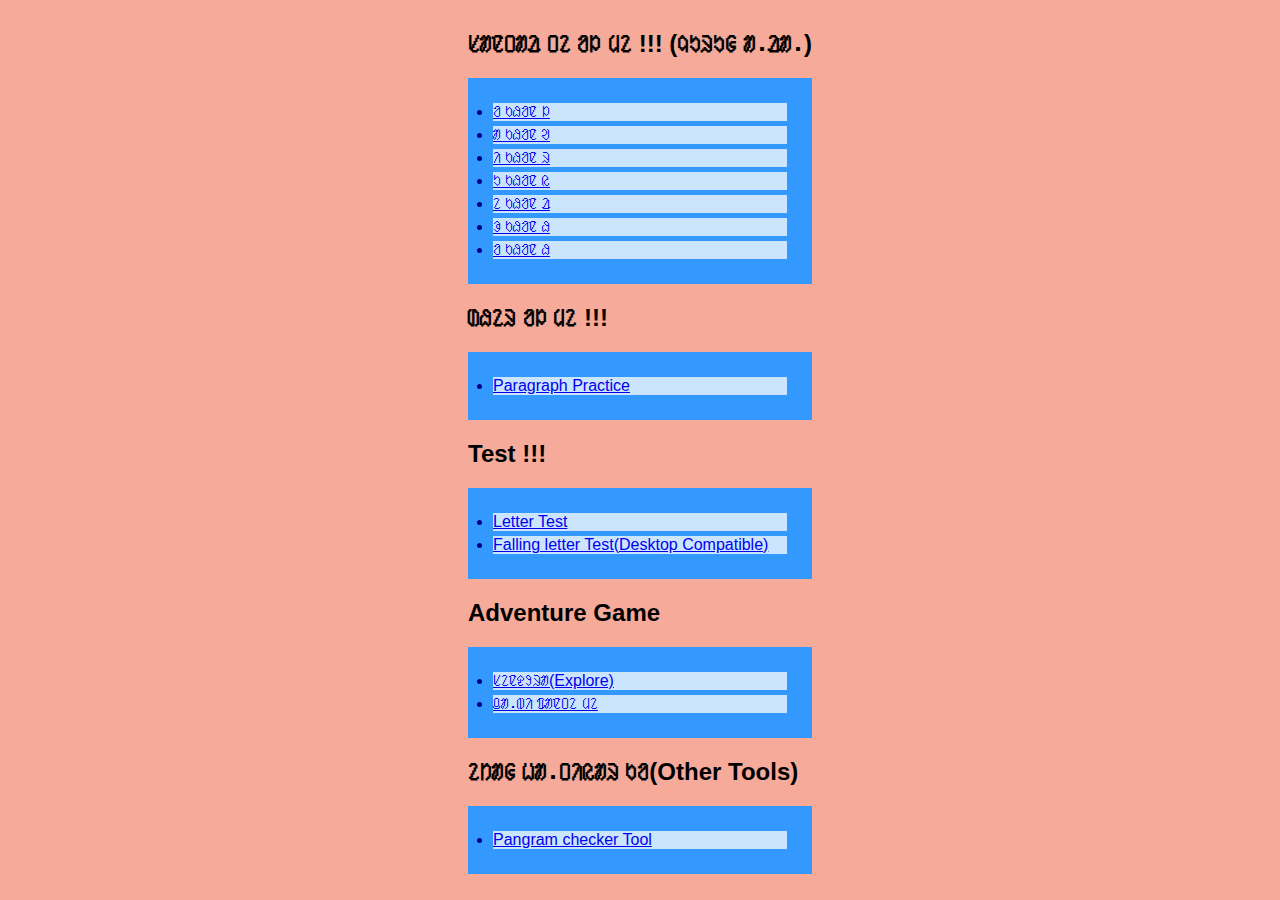
<file: index.html>
<!DOCTYPE html>
<html>

<head>
  <meta charset="UTF-8" />
  <meta name="viewport" content="width=device-width, initial-scale=1" />
  <link rel="stylesheet" href="css/style.css" />
</head>

<body>
  <div class="collapse navbar-collapse" id="navbarNav">
    <h2>ᱥᱟᱱᱛᱟᱲ ᱛᱮ ᱚᱞ ᱢᱮ !!! (ᱧᱩᱨᱩᱜ ᱟᱹᱲᱟᱹ)</h2>
    <ul class="navbar-nav">
      <li class="nav-item active">
        <a class="nav-link" href="falling-words-game (Rodri)/ᱚ ᱠᱷᱚᱱ ᱞ/index.html">ᱚ ᱠᱷᱚᱱ ᱞ</a>
      </li>
      <li class="nav-item">
        <a class="nav-link" href="falling-words-game (Rodri)/ᱟ ᱠᱷᱚᱱ ᱣ/index.html">ᱟ ᱠᱷᱚᱱ ᱣ</a>
      </li>
      <li class="nav-item">
        <a class="nav-link" href="falling-words-game (Rodri)/ᱤ ᱠᱷᱚᱱ ᱨ/index.html">ᱤ ᱠᱷᱚᱱ ᱨ</a>
      </li>
      <li class="nav-item active">
        <a class="nav-link" href="falling-words-game (Rodri)/ᱩ ᱠᱷᱚᱱ ᱭ/index.html">ᱩ ᱠᱷᱚᱱ ᱭ</a>
      </li>
      <li class="nav-item">
        <a class="nav-link" href="falling-words-game (Rodri)/ᱮ ᱠᱷᱚᱱ ᱲ/index.html">ᱮ ᱠᱷᱚᱱ ᱲ</a>
      </li>
      <li class="nav-item">
        <a class="nav-link" href="falling-words-game (Rodri)/ᱳ ᱠᱷᱚᱱ ᱷ/index.html">ᱳ ᱠᱷᱚᱱ ᱷ</a>
      </li>
      <li class="nav-item">
        <a class="nav-link" href="falling-words-game (Rodri)/ᱚ ᱠᱷᱚᱱ ᱷ/index.html">ᱚ ᱠᱷᱚᱱ ᱷ</a>
      </li>
    </ul>
    <h2>ᱰᱷᱮᱨ ᱚᱞ ᱢᱮ !!!</h2>
    <ul>
      <li class="nav-item">
        <a class="nav-link" href="Paragraph Practice (Shrey Agarwal)/index.html">Paragraph Practice</a>
      </li>
    </ul>
    <h2>Test !!!</h2>
    <ul>
      <li class="nav-item">
        <a class="nav-link" href="SpeedTyping-master-Game (Ali Ahmad )/index.html">Letter Test</a>
      </li>
      <li class="nav-item">
        <a class="nav-link" href="wordpluck (Kailash)/index.html">Falling letter Test(Desktop Compatible)</a>
      </li>
    </ul>
    <h2>Adventure Game</h2>
    <ul>
      <li class="nav-item">
        <a class="nav-link" href="Adventure1/index.html">ᱥᱮᱱᱫᱽᱨᱟ(Explore)</a>
      </li>
      <li class="nav-item">
        <a class="nav-link" href="Adventure2/index.html">ᱪᱟᱹᱵᱤ ᱯᱟᱱᱛᱮ ᱢᱮ</a>
      </li>
    </ul>
    <h2>ᱮᱴᱟᱜ ᱦᱟᱹᱛᱤᱭᱟᱨ ᱠᱚ(Other Tools)</h2>
    <ul>
      <li class="nav-item">
        <a class="nav-link" href="Pangram checker Tool/">Pangram checker Tool</a>
      </li>
    </ul>
  </div>



</body>

</html>
</file>
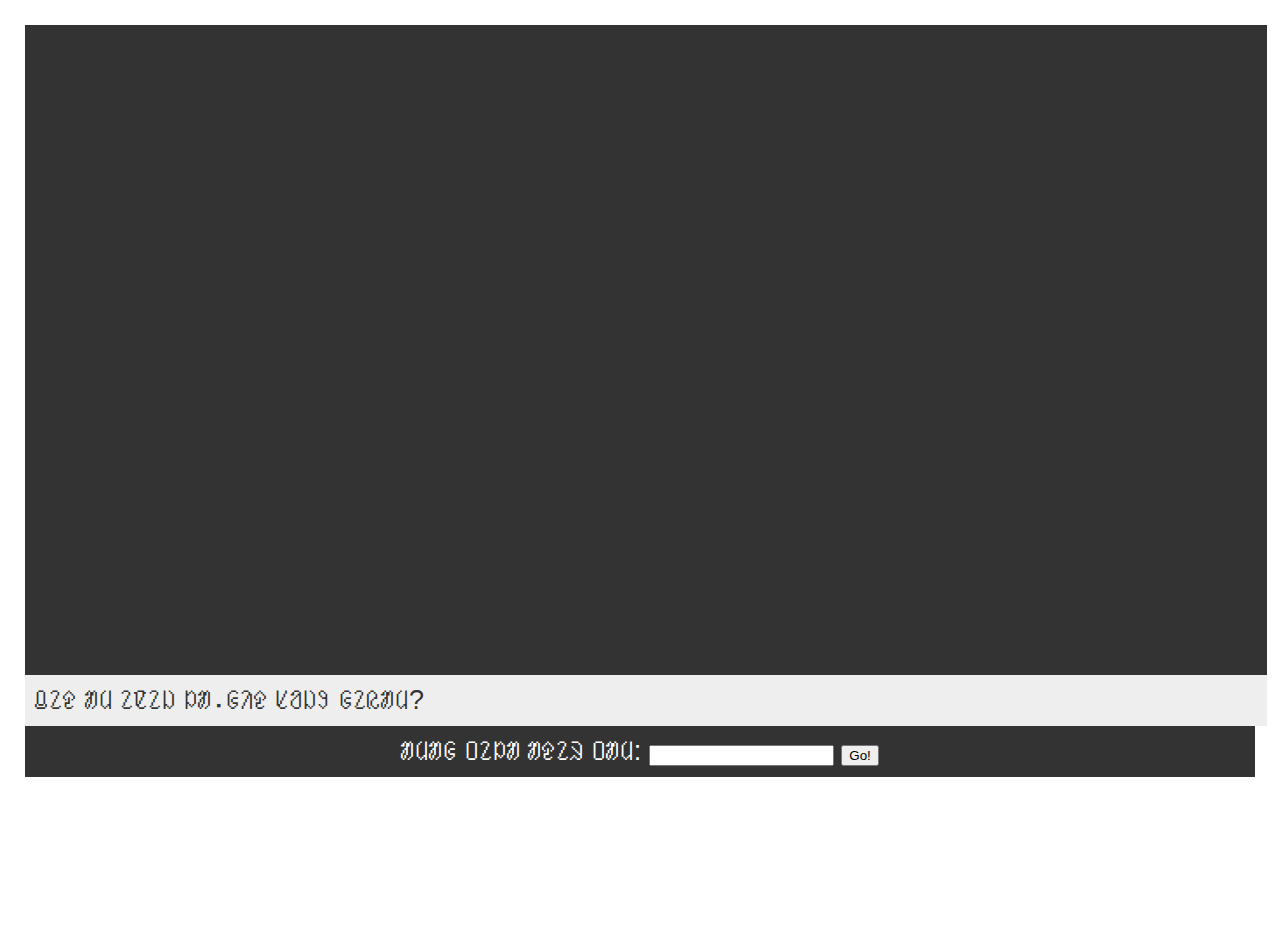
<file: Adventure1/index.html>
<!DOCTYPE html>
<html lang="en">
<head>
	<meta charset="UTF-8">
	<title>Document</title>
	<link rel="stylesheet" type="text/css" href="style.css">
    <meta name="viewport" content="width=device-width, initial-scale=1.0"> 
</head>
<body>
	<div id="story"></div>
<div id="siteFooter">
    <div id="question"></div>
    <div id="answer">ᱟᱢᱟᱜ ᱛᱮᱞᱟ ᱟᱫᱮᱨ ᱛᱟᱢ:
        <input type="text" id="yourAnswer" />
        <button type="button" id="submit">Go!</button>
    </div>
</div>
<!-- everything under here is hidden using CSS so that we can display it later using JavaScript -->
<div class="storyPart" id="answer01">
    <p>ᱪᱮᱫ ᱪᱤᱠᱟᱹ ᱥᱮᱱᱟᱢ ᱠᱟᱱᱟ? ᱢᱟᱨᱥ ᱨᱮ ᱛᱟᱦᱮᱸᱱᱟᱢ ᱥᱮ ᱚᱲᱟᱜ ᱨᱮ ᱛᱟᱦᱮᱸᱱᱟᱢ?</p>
</div>
<div class="storyPart" id="answer02">
    <p>ᱥᱚᱡᱽ ᱞᱮᱱ ᱠᱷᱟᱱ ᱦᱚᱭ ᱨᱮ ᱚᱛᱟᱭ ᱢᱮ!</p>
</div>
<div class="storyPart" id="err0">
    <p>ᱫᱟᱭᱟᱠᱟᱛᱮ ᱦᱚᱭ / ᱵᱟᱝ ᱚᱞ ᱢᱮ</p>
</div>
<div class="storyPart" id="answer11">
    <p>ᱵᱟᱨᱭᱟ ᱠᱷᱚᱱ ᱢᱤᱫᱴᱟᱹᱝ ᱵᱟᱪᱷᱟᱣ ᱢᱮ: ᱡᱚᱢᱟᱜ ᱟᱲᱟᱜᱽᱟᱢ ᱠᱟᱛᱮ ᱫᱟᱬᱟᱱᱟᱢ ᱥᱮ ᱱᱤᱛ ᱜᱮ ᱚᱲᱟᱜ ᱪᱟᱞᱟᱜᱼᱟᱢ᱾ ᱪᱮᱫ ᱮᱢ ᱪᱤᱠᱟᱹᱭᱟ ?</p>
</div>
<div class="storyPart" id="answer12">
    <p>ᱟᱢ ᱚᱲᱟᱜ ᱨᱮ ᱛᱟᱦᱮᱸ ᱥᱮᱱᱟᱢ ᱠᱟᱱᱟ᱾ ᱢᱮᱱᱠᱷᱟᱱ ᱟᱢ ᱟᱧᱡᱚᱢ ᱠᱮᱜᱼᱟᱢ ᱟᱢ ᱯᱷᱨᱤ ᱯᱤᱡᱟ ᱢᱤᱫ ᱡᱟᱭᱜᱟ ᱨᱮ ᱠᱚ ᱮᱢᱚᱜ ᱠᱟᱱᱟ!</p>
</div>
<div class="storyPart" id="err1">
    <p>ᱫᱟᱭᱟᱠᱟᱛᱮ "ᱢᱟᱨᱥ ᱛᱮ ᱪᱟᱞᱟᱜ ᱢᱮ" ᱟᱨ ᱵᱟᱝ "ᱚᱲᱟᱜ ᱨᱮ ᱛᱟᱦᱮᱸᱱ ᱢᱮ" ᱥᱮᱫ ᱩᱫᱩᱜᱽ ᱢᱮ</p>
</div>
<div class="storyPart" id="answer21">
    
    <p>ᱟᱹᱵᱤᱱ ᱴᱷᱮᱱ ᱱᱤᱛᱚᱜ ᱡᱟᱢᱟᱜ ᱢᱮᱱᱟᱜᱼᱟ᱾</p>
</div>
<div class="storyPart" id="answer22">
    <p>ᱢᱮᱱᱠᱷᱟᱱ ᱟᱢ ᱴᱷᱮᱱ ᱥᱮᱛᱟ ᱛᱟᱦᱮᱸ ᱠᱟᱱᱟᱭ ᱩᱱᱤ ᱟᱢ ᱧᱮᱞ ᱛᱮ ᱠᱩᱥᱤ ᱮᱱᱟᱭ!</p>
</div>
<div class="storyPart" id="err2">
    <p>ᱫᱟᱭᱟᱠᱟᱛᱮ "ᱪᱟᱞᱟᱜ ᱢᱮ" ᱵᱟᱝᱠᱷᱟᱱ "ᱚᱲᱟᱜ ᱛᱮ" ᱚᱞ ᱢᱮ᱾</p>
</div>
<div class="storyPart" id="answer44">   
    <p>ᱩᱱᱤ ᱵᱤᱝ ᱫᱚᱭᱟ ᱜᱚᱡ ᱮᱱᱟᱭ᱾</p>
</div>
<div class="storyPart" id="answer45">
    <p>ᱵᱤᱝ ᱫᱚ ᱵᱟᱹᱭ ᱵᱟᱹᱭ ᱛᱮ ᱯᱟᱨᱚᱢ ᱮᱱᱟᱭ!</p>
</div>
<div class="storyPart" id="err3">
    <p>ᱫᱟᱭᱟᱠᱟᱛᱮ "ᱜᱚᱡᱽ ᱮᱢ" ᱟᱨᱵᱟᱝᱠᱷᱟᱱ "ᱟᱲᱟᱜᱽᱮᱢ" ᱚᱞ ᱢᱮ᱾</p>
</div>
<script src="JavaScript.js"></script>
</body>
</html>
</file>
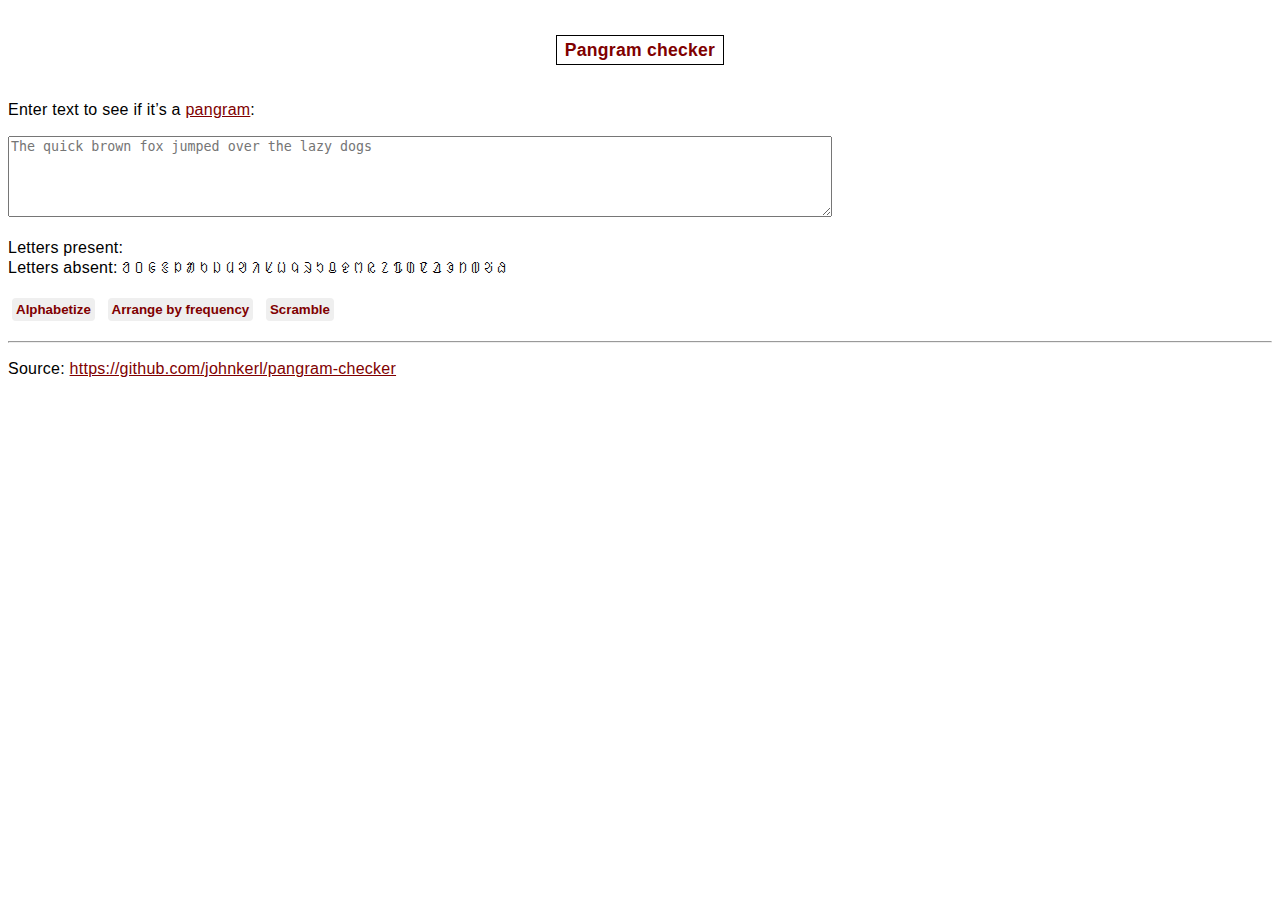
<file: Pangram checker Tool/index.html>
<!DOCTYPE html>
<html lang="en">

<head>
<meta http-equiv="Content-type" content="text/html;charset=UTF-8" />
<meta name="description" content="Pangram checker" />
<meta name="viewport" content="width=device-width, initial-scale=1.0" /> <!-- mobile-friendly -->
<title>Pangram checker</title>
<link rel="stylesheet" type="text/css" href="./sample.css">
</head>

<body>

<!-- ================================================================ -->
<h1><span class="boxed-text">Pangram checker</span></h1>

<p/> Enter text to see if it&rsquo;s a <a href= https://en.wikipedia.org/wiki/Pangram">pangram</a>:

<p/>

<div>
<textarea placeholder="The quick brown fox jumped over the lazy dogs" rows=5 cols=100 id="pangram-checker-input">
</textarea>
<div>

<p/>

<div>
  Letters present:
  <span id="pangram-checker-present-output"> </span>
</div>
<div>
  Letters absent:
  <span id="pangram-checker-absent-output"> </span>
</div>

<p/>

<button class="maroon" id="alpha-button"> Alphabetize </button>
<button class="maroon" id="freq-button"> Arrange by frequency </button>
<button class="maroon" id="scramble-button"> Scramble </button>

<!-- ================================================================ -->
<hr/>

<p>
Source: <a href="https://github.com/johnkerl/pangram-checker">https://github.com/johnkerl/pangram-checker</a>
</p>

<!-- ================================================================ -->
<script src="./pangram-checker.js"></script>
<script>

  const pangramChecker = new PangramChecker();

  const inputElement         = document.getElementById('pangram-checker-input');
  const presentOutputElement = document.getElementById('pangram-checker-present-output');
  const absentOutputElement  = document.getElementById('pangram-checker-absent-output');
  
  const alphaButton          = document.getElementById('alpha-button')
  const freqButton           = document.getElementById('freq-button')
  const scrambleButton       = document.getElementById('scramble-button')

  inputElement.addEventListener('input',   function(event) { showCounts(event) });
  alphaButton.addEventListener('click',    function(event) { alphabetize(event) });
  freqButton.addEventListener('click',     function(event) { arrangeByFrequency(event) });
  scrambleButton.addEventListener('click', function(event) { scramble(event) });

  // Initial render:
  // * Show the present/absent lists -- all present, no absent, if the text hasn't been entered yet
  // * Or, if there was a page reload with text in the textarea, acknowledge it
  update(inputElement.value)

  function showCounts(event) {
    update(event.target.value)
  }

  function alphabetize(event) {
    pangramChecker.alphabetize();
    update(inputElement.value);
  }

  function arrangeByFrequency(event) {
    pangramChecker.arrangeByFrequency();
    update(inputElement.value);
  }

  function scramble(event) {
    pangramChecker.scramble();
    update(inputElement.value);
  }

  function update(text) {
    const counts = pangramChecker.getCounts(text)
    presentOutputElement.textContent = formatLetters(counts.present)
    if (counts.absent.length == 0) {
      absentOutputElement.textContent = "none -- hurray!"
    } else {
      absentOutputElement.textContent = formatLetters(counts.absent)
    }
  }

  function formatLetters(letters) {
    return letters.join(' ').toUpperCase()
  }

</script>
<!-- ================================================================ -->
</body>
</html>
</file>
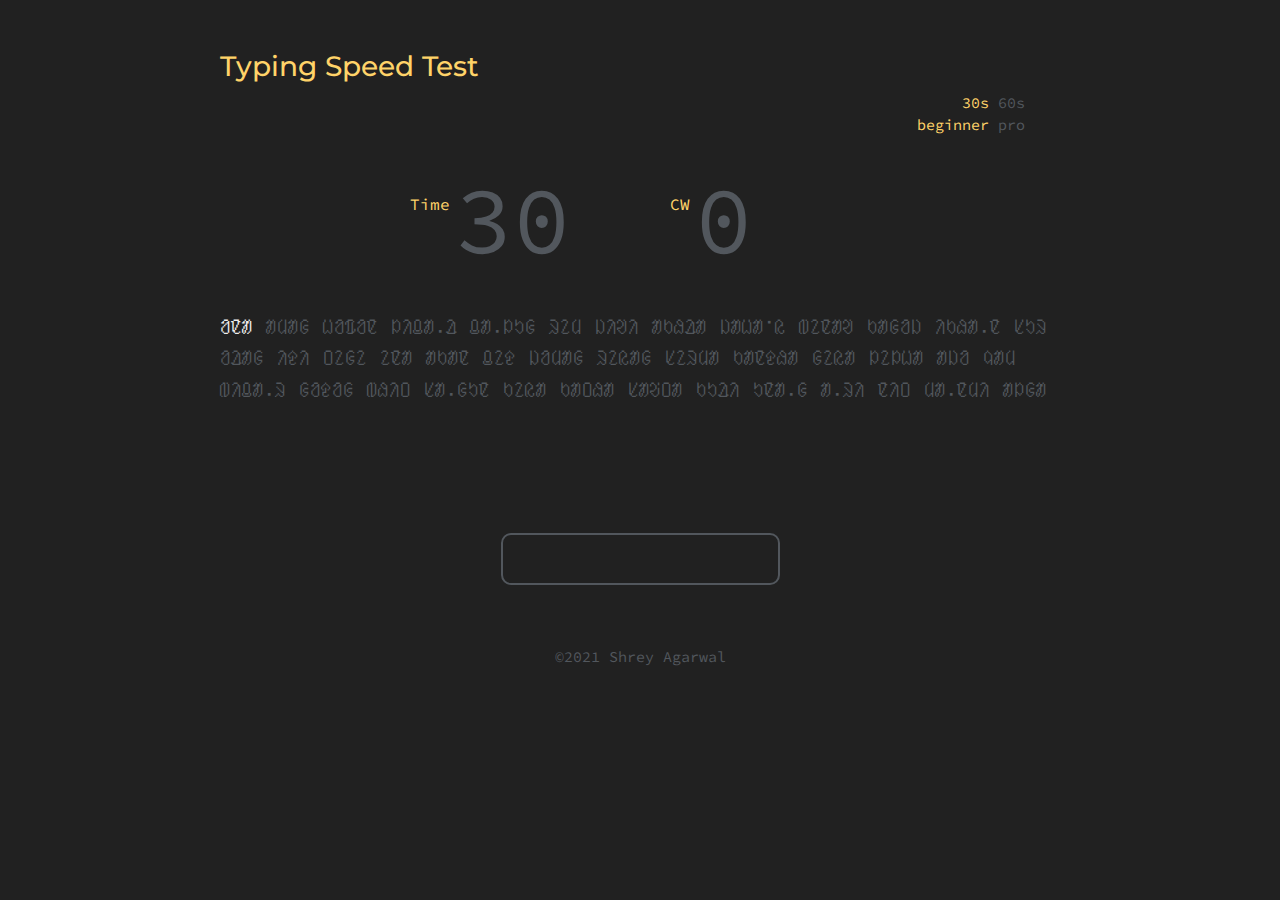
<file: Paragraph Practice (Shrey Agarwal)/index.html>
<!DOCTYPE html>
<html lang="en" dir="ltr">
  <head>
    <meta charset="utf-8">
    <meta name="viewport" content="width=device-width, initial-scale=1, shrink-to-fit=no">
    <meta name="description" content="This Speed Typing Test will give you an acuurate speed test and help increase your typing speed"/>

    <title>Typing Test</title>

    <link rel="icon" href="favicon.ico">

    <!--Bootstrap 4 -->
    <link rel="stylesheet" href="https://maxcdn.bootstrapcdn.com/bootstrap/4.0.0/css/bootstrap.min.css" integrity="sha384-Gn5384xqQ1aoWXA+058RXPxPg6fy4IWvTNh0E263XmFcJlSAwiGgFAW/dAiS6JXm" crossorigin="anonymous">

    <link rel="stylesheet" href="styles.css">

    <!-- Fonts -->
    <link rel="preconnect" href="https://fonts.gstatic.com">
    <link href="https://fonts.googleapis.com/css2?family=Montserrat:wght@400;500;700&family=Source+Code+Pro:wght@300;400;700&display=swap" rel="stylesheet">
    <!-- fontawesome -->
    <link rel="stylesheet" href="https://use.fontawesome.com/releases/v5.15.3/css/all.css" integrity="sha384-SZXxX4whJ79/gErwcOYf+zWLeJdY/qpuqC4cAa9rOGUstPomtqpuNWT9wdPEn2fk" crossorigin="anonymous">

  </head>
  <body>
    <div class="container-fluid box ">
      <div class="top">
          <h1 id="heading" class = "yellow">Typing Speed Test</h1>
          <div class="limits-box">
            <div class="limit">
              <a id="thirty" class="yellow"  href="#" >30s</a>
              <a id="sixty"  href="#" >60s</a>
            </div>
            <div class="limit">
              <a id="beg" class="yellow"  href="#" >beginner</a>
              <a id="pro"  href="#" >pro</a>
            </div>

          </div>
      </div>

      <div class="stats center">
        <div class="stat-block if">
          <div id="timeName" class = "stat-name yellow if">Time</div>
          <div id="time" class="details if ">30</div>
        </div>

        <div class="stat-block if">
          <div id="cwName" class = "stat-name yellow if">CW</div>
          <div id="cw" class="details if">0</div>
        </div>
      </div>


      <div class="text-display" id="textDisplay">

      </div>

      <div class="input-area center">
        <textarea rows="1" class="text-input" id="textInput" autofocus autocomplete="off" autocorrect="off" autocapitalize="off" spellcheck="false"></textarea>
      </div>

      <div  class="restart-button center">
        <a id="restartBtn" class = "current" href="#">
          <i class="fas fa-redo"></i>
        </a>
      </div>

      <footer class="center">©2021 <a class="grey" href="https://shreyagarwal13.github.io/shrey_personal_website/">Shrey Agarwal</a></footer>
    </div>





    <!-- Bootstrap script -->
    <script src="https://code.jquery.com/jquery-3.2.1.slim.min.js" integrity="sha384-KJ3o2DKtIkvYIK3UENzmM7KCkRr/rE9/Qpg6aAZGJwFDMVNA/GpGFF93hXpG5KkN" crossorigin="anonymous"></script>
    <script src="https://cdnjs.cloudflare.com/ajax/libs/popper.js/1.12.9/umd/popper.min.js" integrity="sha384-ApNbgh9B+Y1QKtv3Rn7W3mgPxhU9K/ScQsAP7hUibX39j7fakFPskvXusvfa0b4Q" crossorigin="anonymous"></script>
    <script src="https://maxcdn.bootstrapcdn.com/bootstrap/4.0.0/js/bootstrap.min.js" integrity="sha384-JZR6Spejh4U02d8jOt6vLEHfe/JQGiRRSQQxSfFWpi1MquVdAyjUar5+76PVCmYl" crossorigin="anonymous"></script>

    <!-- My Javascript -->
    <script src="app.js"></script>
  </body>
</html>
</file>
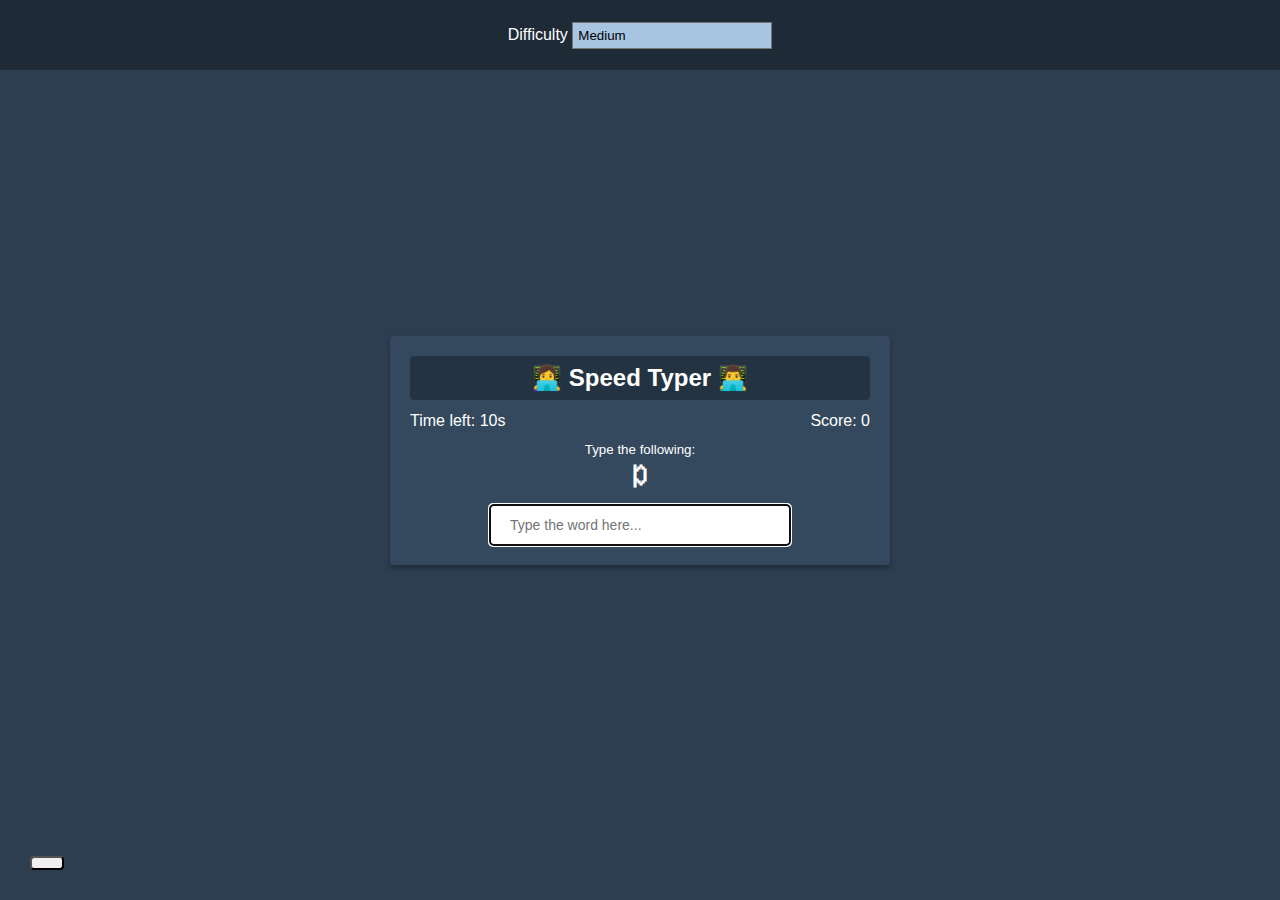
<file: SpeedTyping-master-Game (Ali Ahmad )/index.html>
<!DOCTYPE html>
<html lang="en">
  <head>
    <meta charset="UTF-8" />
    <meta name="viewport" content="width=device-width, initial-scale=1.0" />
    <meta http-equiv="X-UA-Compatible" content="ie=edge" />
    <link
      rel="stylesheet"
      href="https://cdnjs.cloudflare.com/ajax/libs/font-awesome/5.11.2/css/all.min.css"
      integrity="sha256-+N4/V/SbAFiW1MPBCXnfnP9QSN3+Keu+NlB+0ev/YKQ="
      crossorigin="anonymous"
    />
    <link rel="stylesheet" href="style.css" />
    <title>Speed Typer</title>
  </head>
  <body>
    <button id="settings-btn" class="settings-btn">
      <i class="fas fa-cog"></i>
    </button>

    <div id="settings" class="settings">
      <form id="settings-form">
        <div>
          <label for="difficulty">Difficulty</label>
          <select id="difficulty">
            <option value="easy">Easy</option>
            <option value="medium">Medium</option>
            <option value="hard">Hard</option>
          </select>
        </div>
      </form>
    </div>

    <div class="container">
      <h2>👩‍💻 Speed Typer 👨‍💻</h2>
      <small>Type the following:</small>

      <h1 id="word"></h1>

      <input
        type="text"
        id="text"
        autocomplete="off"
        placeholder="Type the word here..."
        autofocus
      />

      <p class="time-container">Time left: <span id="time">10s</span></p>

      <p class="score-container">Score: <span id="score">0</span></p>

      <div id="end-game-container" class="end-game-container"></div>
    </div>

    <script src="script.js"></script>
  </body>
</html>
</file>
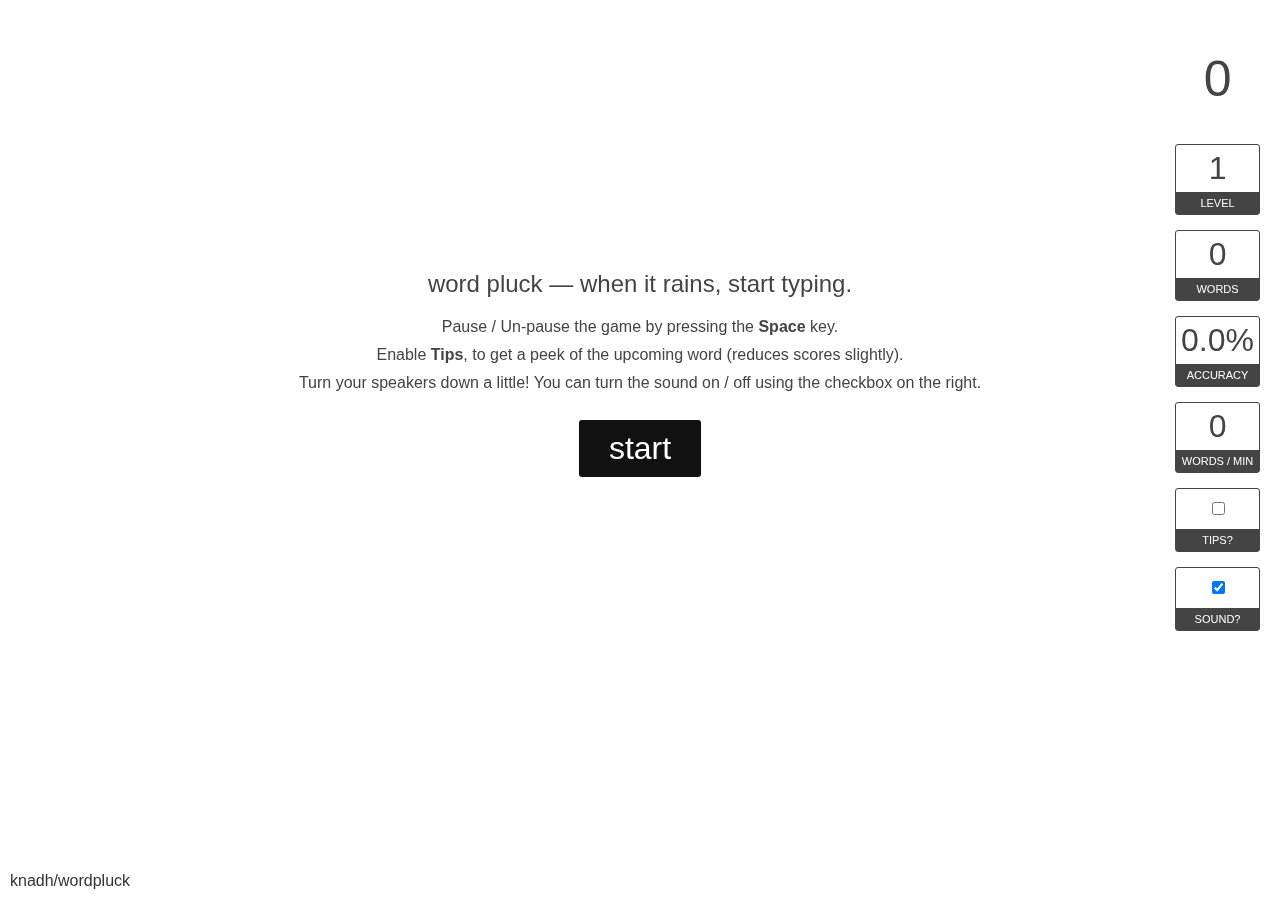
<file: wordpluck (Kailash)/index.html>
<!DOCTYPE html>
<html>
<head>
	<meta http-equiv="Content-Type" content="text/html; charset=utf-8" />
	<title>word pluck - a browser based typing game</title>
	<meta name="description" content="word pluck - A browser based typing game" />
	<meta name="keywords" content="typing game, typing accuracy test" />

	<link href="style.css" rel="stylesheet" type="text/css" />
	<script src="js/create.js"></script>
	<script src="js/words.js"></script>
	<script src="js/main.js"></script>

	<link rel="shortcut icon" href="images/favicon.png" type="image/png" />
	<meta property="og:image" content="images/thumb.jpg" />
</head>
<body>

<canvas id="stage" width="500" height="500"></canvas>
<h1 id="notice">Hello!</h1>

<div class="container">
	<div id="controls">
		<h1 id="score"> </h1>
		<ul id="stats">
			<li class="level"><h1 id="level"> </h1><label>level</label></li>
			<li class="words"><h1 id="words"> </h1><label>words</label></li>
			<li class="accuracy"><h1 id="accuracy"> </h1><label>accuracy</label></li>
			<li class="speed"><h1 id="speed"> </h1><label>words / min</label></li> 
			<li class="tips opt"><input type="checkbox" id="tips" /><label for="tips">Tips?</label></li> 
			<li class="sound opt"><input type="checkbox" id="sound" checked="checked" /><label for="sound">Sound?</label></li> 
		</ul>
	</div>

	<h3 id="tip"> </h3>

	<div id="start">
		<h2>word pluck &mdash; when it rains, start typing.</h3>
		<p>Pause / Un-pause the game by pressing the <strong>Space</strong> key.</p>
		<p>Enable <strong>Tips</strong>, to get a peek of the upcoming word (reduces scores slightly).</p>
		<p>Turn your speakers down a little! You can turn the sound on / off using the checkbox on the right.</p>
		<br />
		<p>
			<button id="btn-start">start</button>
		</p>
	</div>

	<footer class="footer">
		<a href="https://github.com/knadh/wordpluck" class="nadh">knadh/wordpluck</a>
	</footer>
</div>

</body>
</html>
</file>
<file: css/style.css>
body {
  background-color: #f5aa9a ;
  display: flex;
  align-items: center;
  justify-content: center;
  min-height: 100vh;
  margin: 0;
  font-family: Verdana, Geneva, Tahoma, sans-serif;
  overflow-y: scroll; /* Show vertical scrollbar */
  overflow-x: scroll; /* Show horizontal scrollbar */
}

ol {
  background: #ff9999;
  padding: 20px;
}

ul {
  background: #3399ff;
  padding: 20px;
}

ol li {
  background: #ffe5e5;
  color: darkred;
  padding: 5px;
  margin-left: 35px;
}

ul li {
  background: #cce5ff;
  color: darkblue;
  margin: 5px;
}
</file>
<file: Adventure1/style.css>
* {
    margin: 0px;
}
html, body {
    font-family: Arial, sans-serif;
    font-size: 1.3rem;
    height: 100%;
    overflow: hidden;
    padding: 1%;
}
#story {
    width: 100%;
    color: yellow;
    height: 70%;
    background-color: #333;
    overflow-y: scroll;
    padding: 10px;
}
#site-footer, .story after {
    position: static;
    bottom: 0;
    height: 20%;
    
}
#question {
    padding: 10px 10px;
    width: 100%;
    background-color: #EEE;
    color: #333;
}
#answer {
    padding: 10px 0;
    width: 100%;
    background-color: #333;
    color: #FFF;
    text-align: center;
    display: none;
}
.storyPart {
    display: none;
}
p {
    margin-top: 1em;
}
</file>
<file: Pangram checker Tool/sample.css>
/* ---------------------------------------------------------------- */
a:link {
  color: maroon;
}
a:visited {
  color: maroon;
}
a:active {
  color: maroon;
}

button {
  font-weight: bold;
  color: maroon;
  border: 0;
  padding: 4px;
  border-radius: 4px;
  margin: 4px;
}

.boxed-text {
  border: 1px solid black;
  padding-top: 4px;
  padding-bottom: 4px;
  padding-left: 8px;
  padding-right: 8px;
}
.center {
  text-align: center;
}
.maroon {
  color: maroon;
}
.boldmaroon {
  font-weight: bold;
  color: maroon;
}

/* ---------------------------------------------------------------- */
body {
  color: black;
  background-color: white;
  font-family: Verdana, sans-serif;
  font-size: 16px;
  letter-spacing: 0.25px;
  line-height: 125%;
}
h1 {
  font-weight: bold;
  color: maroon;
  font-size: 110%;
  text-align: center;
  margin: 40px;
}
h2 {
  font-weight: bold;
  color: maroon;
  font-size: 105%
}
h3 {
  font-weight: bold;
  color: maroon;
  font-size: 100%
}
</file>
<file: Paragraph Practice (Shrey Agarwal)/styles.css>
html{
  background: #212121;
}

body{
  font-family: 'Source Code Pro', monospace;
  background: #212121;
  color: #52575d;
}

a{
  color: #52575d;
}
.yellow{
  color: #ffd369;
}
.correct{
  color: #29bb89;
}
.wrong{
  color: #e84545;
  text-decoration: underline;
}
.current{
  color: #eeeeee;
}
.center{
  text-align: center;
}
.if{
  display: inline-flex;
}

.box {
  max-width: 900px;
  padding: 0 30px;
}

#heading{
  align-self: left;
  margin-top: 50px;
  font-size: 1.75rem;
  font-family: 'Montserrat', sans-serif;
  font-weight: 500;
}
.limits-box{
  text-align: right;
  margin: 0 35px 0 0 ;
  font-size: 15px;
}

.stats{
  margin: 10px auto 20px auto;
}

.details{
  font-size: 6rem;
}
.stat-block{
  padding: 0 30px;
  min-width: 250px;
}

@media(max-width: 600px){
  .details{
    font-size: 5rem;
  }
  .stat-block{
    min-width: 0;
  }
}

.stat-name{
  font-size: 1rem;
  position: relative;
  top: 45px;
  right: 5px;
}

.text-display{
  margin: 0 0 22px 0;
  font-size: 21px;
  text-align: left;
  min-height: 200px;
}

input:focus, textarea:focus, select:focus, a:focus{
  outline: 0 ;
}
a:focus,a:hover{
  color: #ffd369;
  text-decoration: none;
}

footer{
  padding: 20px;
  font-size: 15px;
}

.restart-button{
  padding: 10px;
}

textarea{
  background: #212121;
  border: solid, #52575d;
  border-width: 2px;
  border-radius: 10px;
  color: #eeeeee;
  padding: 10px;
  font-size: 1.2rem;
  resize: none;
  text-align: center;
  margin-bottom: 15px;
}
</file>
<file: SpeedTyping-master-Game (Ali Ahmad )/style.css>
* {
  box-sizing: border-box;
}

body {
  background-color: #2c3e50;
  display: flex;
  align-items: center;
  justify-content: center;
  min-height: 100vh;
  margin: 0;
  font-family: Verdana, Geneva, Tahoma, sans-serif;
}

button {
  cursor: pointer;
  font-size: 14px;
  border-radius: 4px;
  padding: 5px 15px;
}

select {
  width: 200px;
  padding: 5px;
  appearance: none;
  -webkit-appearance: none;
  -moz-appearance: none;
  border-radius: 0;
  background-color: #a7c5e3;
}

select:focus,
button:focus {
  outline: 0;
}

.settings-btn {
  position: absolute;
  bottom: 30px;
  left: 30px;
}

.settings {
  position: absolute;
  top: 0;
  left: 0;
  width: 100%;
  background-color: rgba(0, 0, 0, 0.3);
  height: 70px;
  color: #fff;
  display: flex;
  align-items: center;
  justify-content: center;
  transform: translateY(0);
  transition: transform 0.3s ease-in-out;
}

.settings.hide {
  transform: translateY(-100%);
}

.container {
  background-color: #34495e;
  padding: 20px;
  border-radius: 4px;
  box-shadow: 0 3px 5px rgba(0, 0, 0, 0.3);
  color: #fff;
  position: relative;
  text-align: center;
  width: 500px;
}

h2 {
  background-color: rgba(0, 0, 0, 0.3);
  padding: 8px;
  border-radius: 4px;
  margin: 0 0 40px;
}

h1 {
  margin: 0;
}

input {
  border: 0;
  border-radius: 4px;
  font-size: 14px;
  width: 300px;
  padding: 12px 20px;
  margin-top: 10px;
}

.score-container {
  position: absolute;
  top: 60px;
  right: 20px;
}

.time-container {
  position: absolute;
  top: 60px;
  left: 20px;
}

.end-game-container {
  background-color: inherit;
  display: none;
  align-items: center;
  justify-content: center;
  flex-direction: column;
  position: absolute;
  top: 0;
  left: 0;
  width: 100%;
  height: 100%;
  z-index: 1;
}
</file>
<file: wordpluck (Kailash)/style.css>
body {
	background: #fff;
	margin: 0;
	padding: 0;
	width: 100%;
	height: 100%;
	overflow: hidden;

	font-family: "Segoe UI", "Helvetica Neue", Helvetica, Arial;
	font-size: 16px;
	color: #444;
}

h1, h2, h3 {
	font-weight: normal;
}
button {
	background: #111;
	color: #fff;
	border: 0;
	padding: 10px 30px;
	border-radius: 3px;

	font-size: 2em;
	font-family: "Segoe UI Light", "Helvetica Neue", Helvetica, Arial;
	cursor: pointer;
}
	.button:hover,
	button:hover {
		background: #0000bb;
		color: #fff;
	}

a {
	color: #333;
	text-decoration: none;
}
	a:hover {
		color: #444;
	}
.clear {
	clear: both;
}

.container {
	position: relative;
	z-index: 100;
}

#stage {
	position: absolute;
	left: 0;
	right: 0;
	top: 0;
	bottom: 0;
	z-index: 10;
}

#tip {
	position: absolute;
	left: 0;
	right: 0;
	top: 100px;
	margin: 0;

	color: #999;
	text-align: center;
	text-transform: uppercase;
	letter-spacing: 2px;
}

#start {
	position: relative;
	margin: 30vh auto 0 auto;
	text-align: center;
}
	#start p {
		margin: 0 0 10px 0;
	}

#controls {
	position: fixed;
	top: 20px;
	right: 20px;
}
	#controls .opt {
		padding-top: 10px;
	}
	#controls .opt label {
		margin-top: 10px;
		cursor: pointer;
	}

#score {
	font-size: 50px;
	line-height: 50px;
	text-align: center;
}

#notice {
	position: absolute;
	right: 0;
	top: 100px;
	left: 0;
	z-index: 1;
	font-size: 5em;
	text-align: center;
	color: #ccc;
	display: none;
}

#stats {
	text-align: center;
	list-style-type: none;
	margin: 40px 0 40px 0;
	padding: 0;
}
	#stats li {
		border: 1px solid #444;
		margin-bottom: 15px;
		border-radius: 3px;
	}
	#stats h1 {
		margin: 0;
		padding: 5px;
	}
	#stats label {
		background: #444;
		color: #fff;
		font-size: 11px;
		padding: 5px;
		display: block;
		text-transform: uppercase;
	}

#controls .pause {
	margin-top: 30px;
	font-size: 11px;
	text-align: center;
}

.footer {
	position: fixed;
	bottom: 10px;
	left: 10px;
	text-align: center;
}
</file>
